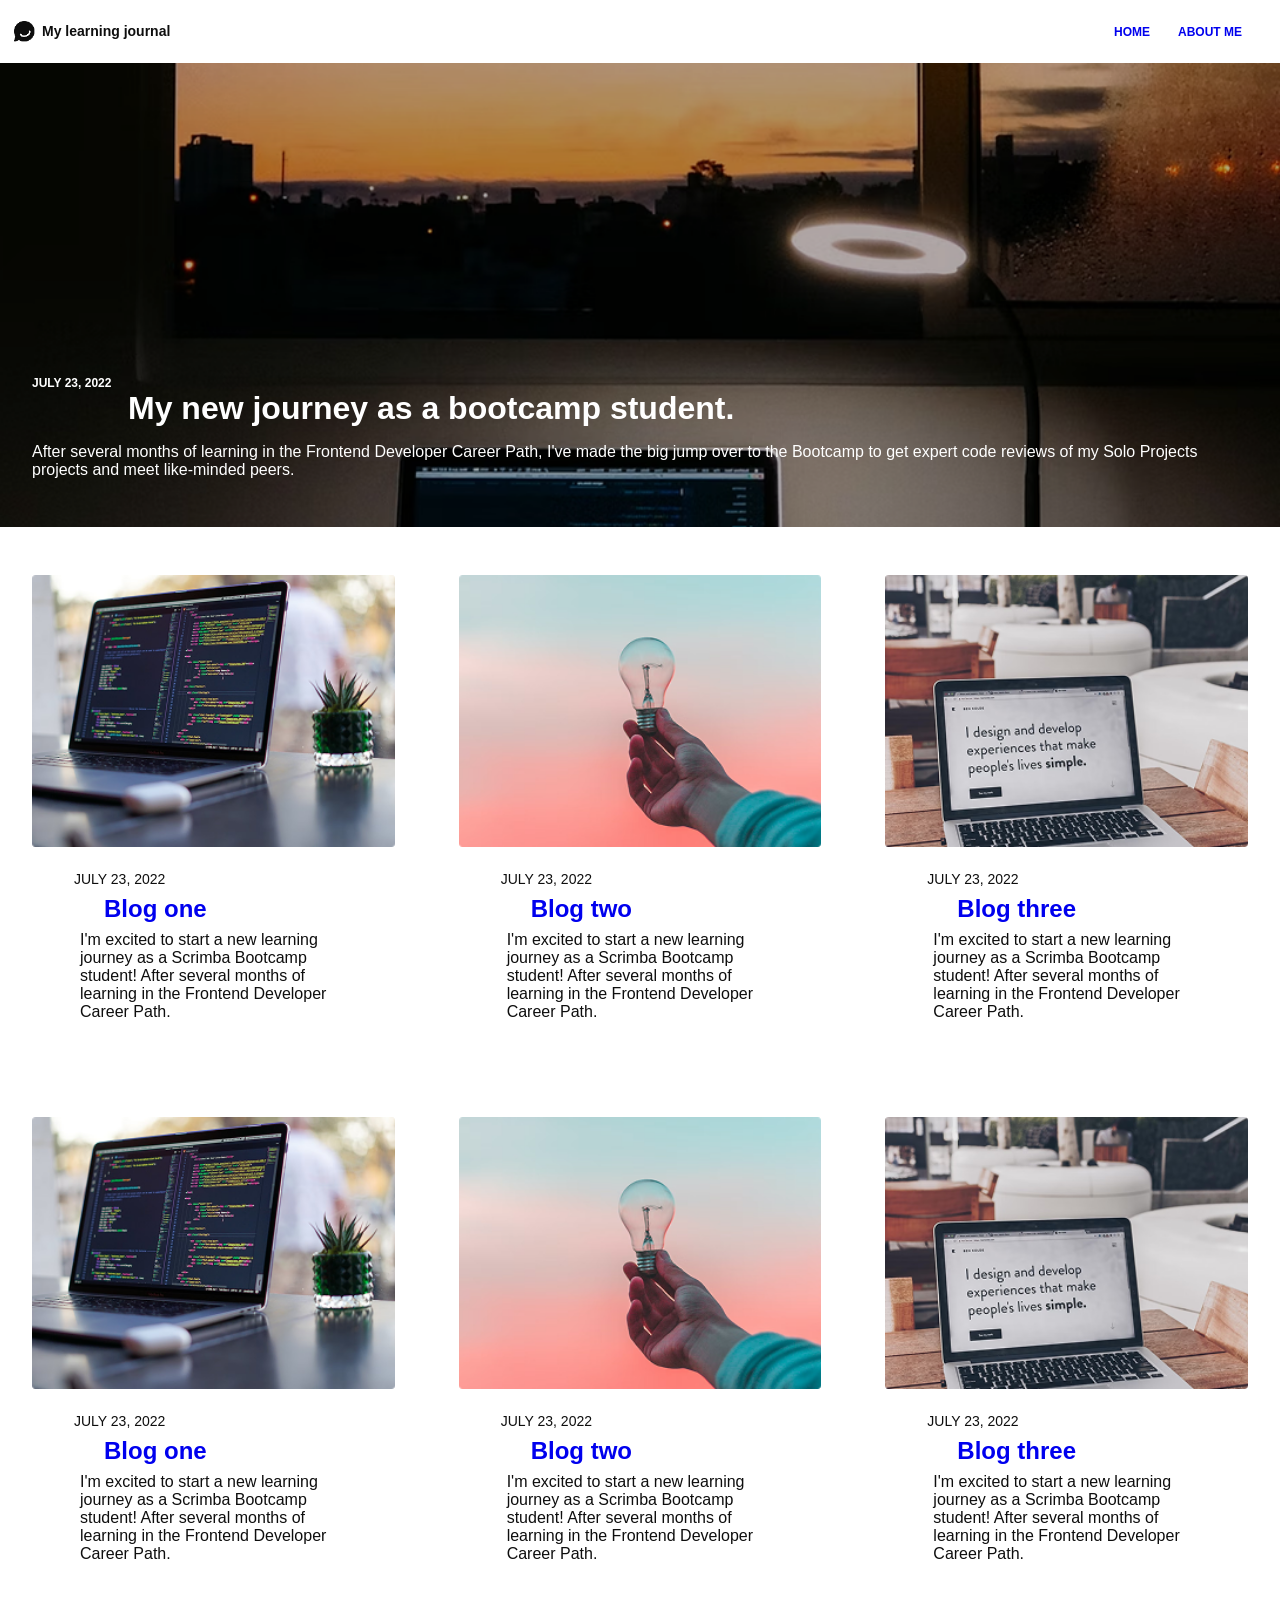
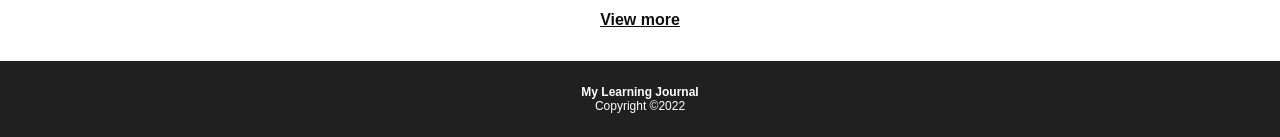
<file: index.html>
<html>
    <head>
        <title>My Learning Journal</title>
        <link rel="stylesheet" href="css/style.css">
    </head>
    <body>

        <header>
            <img src="images/image 17.png" alt="header-icon" class="header-icon">
            <h1>My learning journal</h1>
            <nav class="capitalize">
                <a href="index.html">Home</a>
                <a href="aboutme.html">About me</a>
            </nav>
        </header>

        <main>
             <!-- HERO -->
            <div class="hero">
                <data class="capitalize">JULY 23, 2022</data>
                <h2>My new journey as a bootcamp student.</h2>
                <p>After several months of learning in the Frontend 
                    Developer Career Path, I've made the big jump over to 
                    the Bootcamp to get expert code reviews of my Solo 
                    Projects projects and meet like-minded peers.</p>
            </div>

            <!-- Rescently added articles  -->
            <div class="rescent-articles">
                <article>
                    <img src="images/blog-image-06.png" alt="Some alternative description.">
                    <data class="capitalize">JULY 23, 2022</data>
                    <h3><a href="article.html">Blog one</a></h3>
                    <p>I'm excited to start a new learning journey as a Scrimba 
                        Bootcamp student! After several months of learning in 
                        the Frontend Developer Career Path.</p>
                </article>

                <article>
                    <img src="images/blog-image-04.png" alt="Some alternative description.">
                    <data class="capitalize">JULY 23, 2022</data>
                    <h3><a href="article.html">Blog two</a></h3>
                    <p>I'm excited to start a new learning journey as a Scrimba 
                        Bootcamp student! After several months of learning in 
                        the Frontend Developer Career Path.</p>
                </article>

                <article>
                    <img src="images/blog-image-02.png" alt="Some alternative description.">
                    <data class="capitalize">JULY 23, 2022</data>
                    <h3><a href="article.html">Blog three</a></h3>
                    <p>I'm excited to start a new learning journey as a Scrimba 
                        Bootcamp student! After several months of learning in 
                        the Frontend Developer Career Path.</p>
                </article>
                <article>
                    <img src="images/blog-image-06.png" alt="Some alternative description.">
                    <data class="capitalize">JULY 23, 2022</data>
                    <h3><a href="article.html">Blog one</a></h3>
                    <p>I'm excited to start a new learning journey as a Scrimba 
                        Bootcamp student! After several months of learning in 
                        the Frontend Developer Career Path.</p>
                </article>

                <article>
                    <img src="images/blog-image-04.png" alt="Some alternative description.">
                    <data class="capitalize">JULY 23, 2022</data>
                    <h3><a href="article.html">Blog two</a></h3>
                    <p>I'm excited to start a new learning journey as a Scrimba 
                        Bootcamp student! After several months of learning in 
                        the Frontend Developer Career Path.</p>
                </article>

                <article>
                    <img src="images/blog-image-02.png" alt="Some alternative description.">
                    <data class="capitalize">JULY 23, 2022</data>
                    <h3><a href="article.html">Blog three</a></h3>
                    <p>I'm excited to start a new learning journey as a Scrimba 
                        Bootcamp student! After several months of learning in 
                        the Frontend Developer Career Path.</p>
                </article>
            </div>
            <div class="btn view-more">View more</div>

        </main>
        
        <footer>
            <p>My Learning Journal</p>
            <p class="copyright">Copyright ©2022</p>
        </footer>

    </body>
</html>
</file>
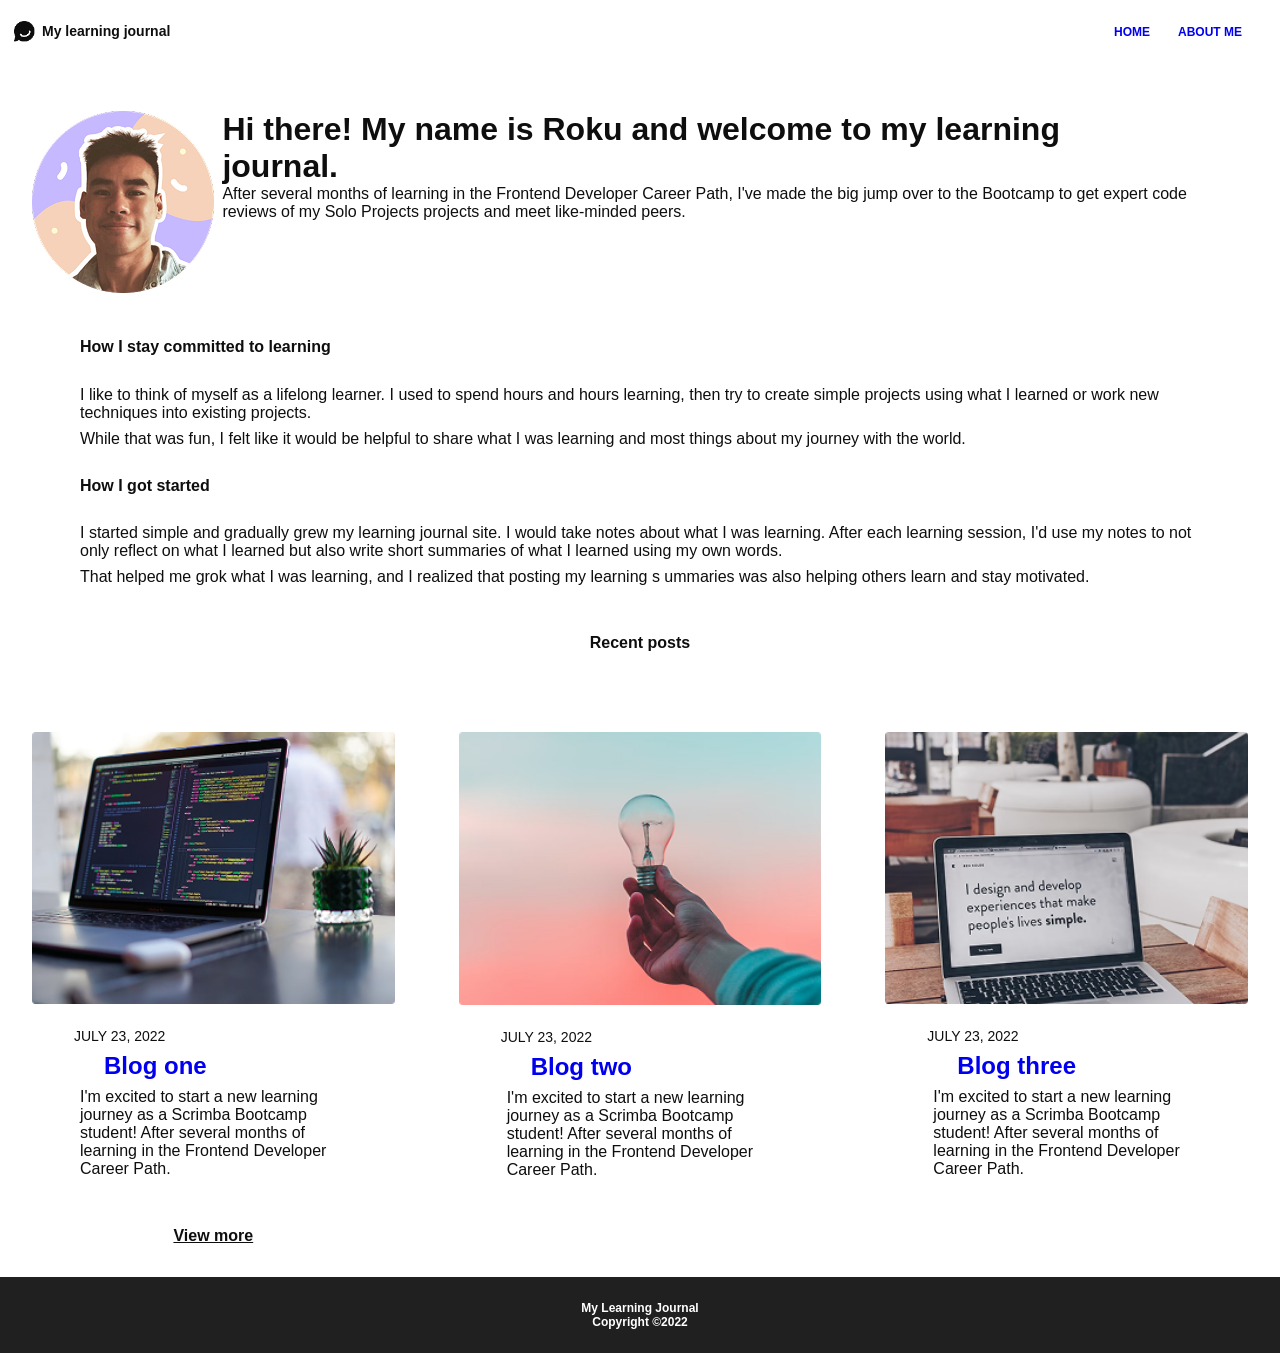
<file: aboutme.html>
<html>
    <head>
        <title>My Learning Journal</title>
        <link rel="stylesheet" href="css/style.css">
    </head>
    <body>

        <header>
            <img src="images/image 17.png" alt="header-icon" class="header-icon">
            <h1>My learning journal</h1>
            <nav class="capitalize">
                <a href="index.html">Home</a>
                <a href="aboutme.html">About me</a>
            </nav>
        </header>

        <main>

            <!-- Main article of the page -->
            <article class="main-article">
                <div class="article-about-me">
                    <img src="images/image 18.png" alt="My front photo" class="img-my-photo">
                    <div class="aricle-about-me-entry">
                        <h2>Hi there! My name is Roku and welcome to my learning journal.</h2>
                        <p>After several months of learning in the Frontend 
                            Developer Career Path, I've made the big jump over to 
                            the Bootcamp to get expert code reviews of my Solo 
                            Projects projects and meet like-minded peers.</p>
                    </div>
                </div>
                <h4>How I stay committed to learning</h4>
                <p>I like to think of myself as a lifelong learner. I used to 
                    spend hours and hours learning, then try to create simple 
                    projects using what I learned or work new techniques into 
                    existing projects.</p>
                <p>While that was fun, I felt like it would be helpful to share 
                    what I was learning and most things about my journey with the world.</p>
                <h4>How I got started</h4>
                <p>I started simple and gradually grew my learning journal site. 
                    I would take notes about what I was learning. After each learning session, 
                    I'd use my notes to not only reflect on what I learned but also write short 
                    summaries of what I learned using my own words.</p> 
                <p>That helped me grok what I was learning, and I realized that posting my learning s
                    ummaries was also helping others learn and stay motivated.</p>
            </article>

            <!-- Rescently added articles  -->
            <div class="rescent-post-tittle">Recent posts</div>
            <div class="rescent-articles">
                <article>
                    <img src="images/blog-image-06.png" alt="Some alternative description.">
                    <data>JULY 23, 2022</data>
                    <h3><a href="article.html">Blog one</a></h3>
                    <p>I'm excited to start a new learning journey as a Scrimba 
                        Bootcamp student! After several months of learning in 
                        the Frontend Developer Career Path.</p>
                </article>

                <article>
                    <img src="images/blog-image-04.png" alt="Some alternative description.">
                    <data>JULY 23, 2022</data>
                    <h3><a href="article.html">Blog two</a></h3>
                    <p>I'm excited to start a new learning journey as a Scrimba 
                        Bootcamp student! After several months of learning in 
                        the Frontend Developer Career Path.</p>
                </article>

                <article>
                    <img src="images/blog-image-02.png" alt="Some alternative description.">
                    <data>JULY 23, 2022</data>
                    <h3><a href="article.html">Blog three</a></h3>
                    <p>I'm excited to start a new learning journey as a Scrimba 
                        Bootcamp student! After several months of learning in 
                        the Frontend Developer Career Path.</p>
                </article>

                <div class="btn">View more</div>
            </div>
        </main>

        <footer>
            <p>My Learning Journal</p>
            <p>Copyright ©2022</p>
        </footer>
    </body>
</html>
</file>
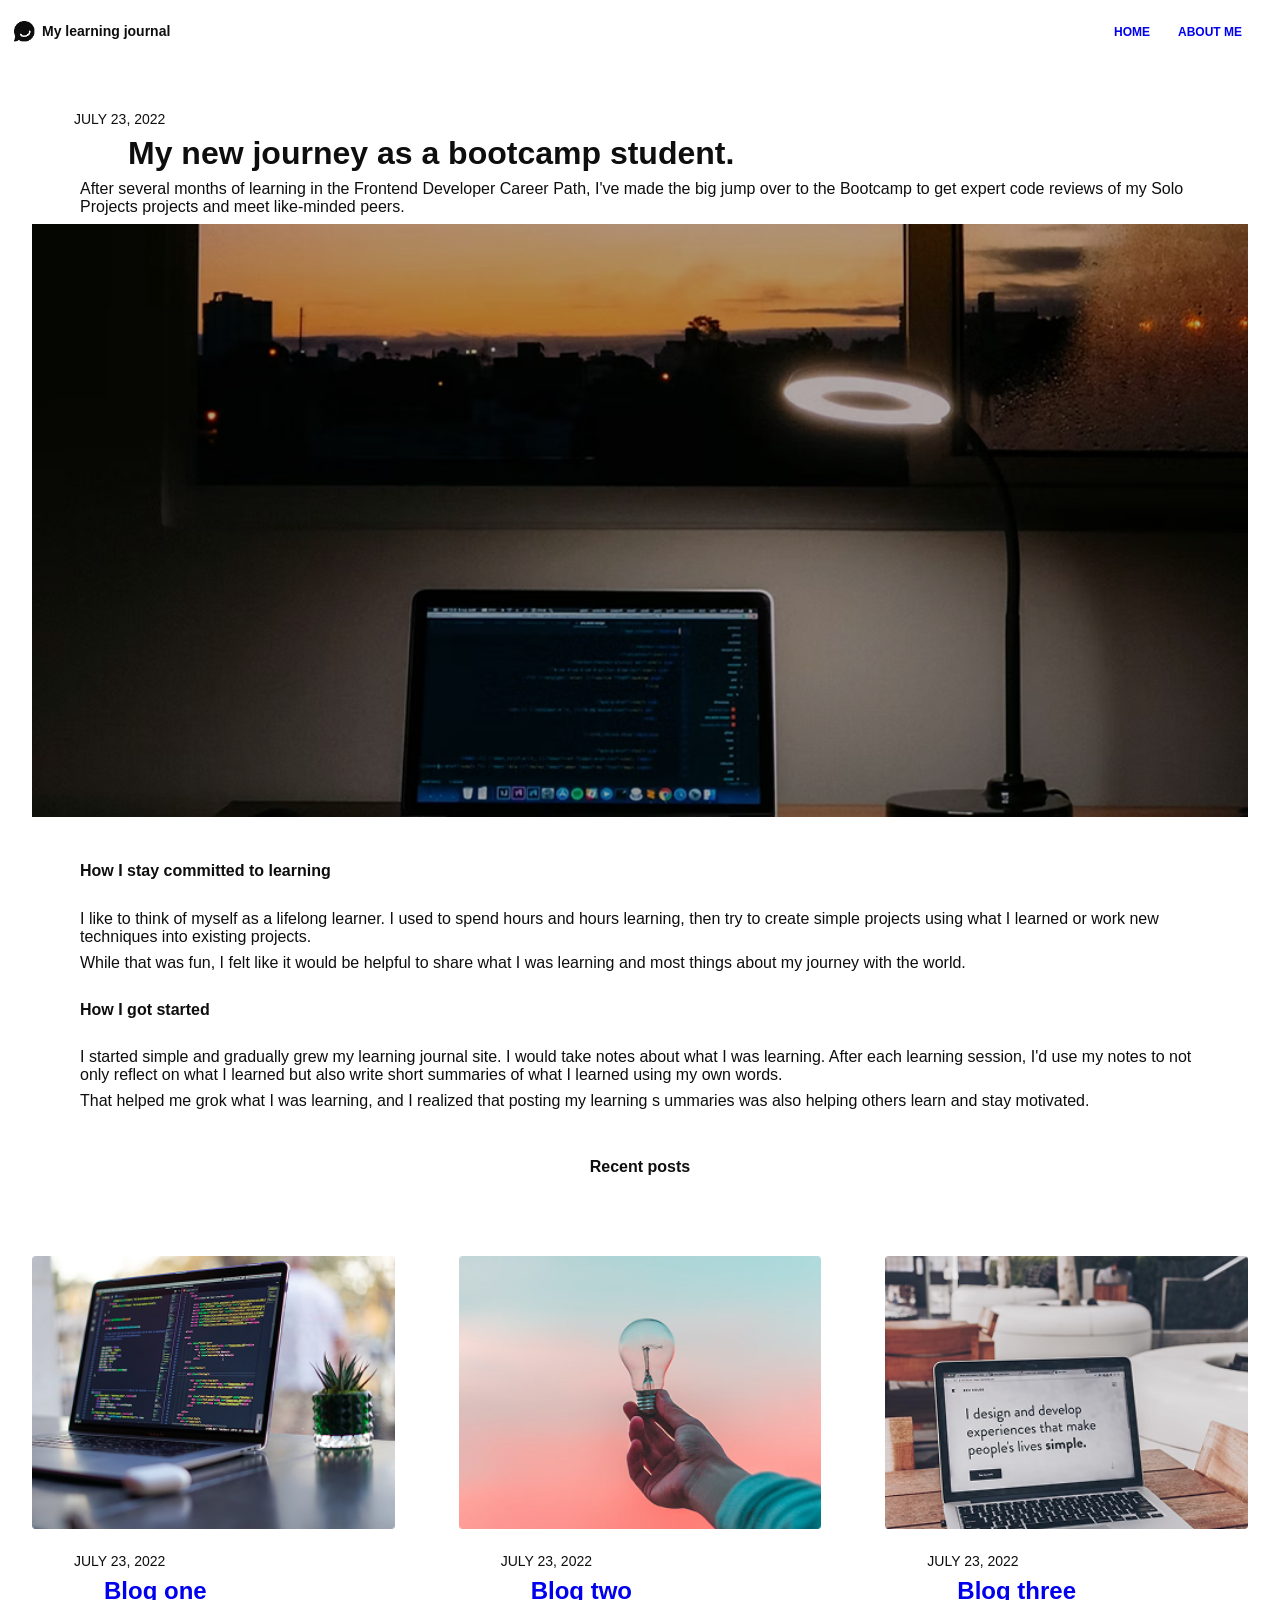
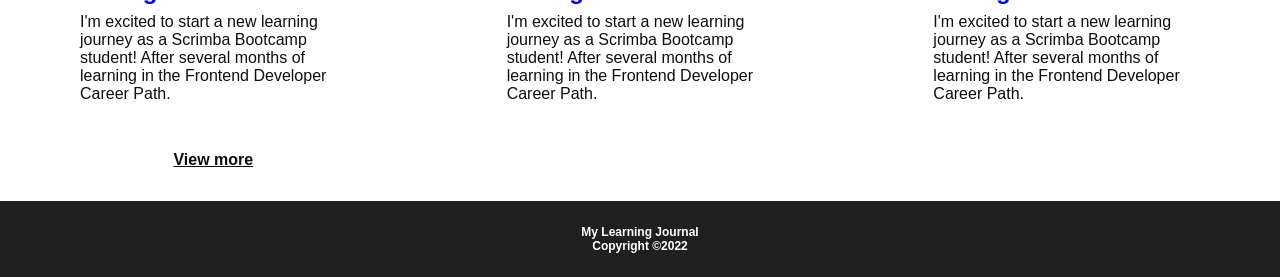
<file: article.html>
<html>
    <head>
        <title>My Learning Journal</title>
        <link rel="stylesheet" href="css/style.css">
    </head>
    <body>

        <header>
            <img src="images/image 17.png" alt="header-icon" class="header-icon">
            <h1>My learning journal</h1>
            <nav class="capitalize">
                <a href="index.html">Home</a>
                <a href="aboutme.html">About me</a>
            </nav>
        </header>

        <main>

            <!-- Main article of the page -->
            <article class="main-article">
                <data>JULY 23, 2022</data>
                <h2>My new journey as a bootcamp student.</h2>
                <p>After several months of learning in the Frontend 
                    Developer Career Path, I've made the big jump over to 
                    the Bootcamp to get expert code reviews of my Solo 
                    Projects projects and meet like-minded peers.</p>
                <img src="images/blog-image-hero.png" alt="hero image">
                <h4>How I stay committed to learning</h4>
                <p>I like to think of myself as a lifelong learner. I used to 
                    spend hours and hours learning, then try to create simple 
                    projects using what I learned or work new techniques into 
                    existing projects.</p>
                <p>While that was fun, I felt like it would be helpful to share 
                    what I was learning and most things about my journey with the world.</p>
                <h4>How I got started</h4>
                <p>I started simple and gradually grew my learning journal site. 
                    I would take notes about what I was learning. After each learning session, 
                    I'd use my notes to not only reflect on what I learned but also write short 
                    summaries of what I learned using my own words.</p> 
                <p>That helped me grok what I was learning, and I realized that posting my learning s
                    ummaries was also helping others learn and stay motivated.</p>
            </article>

            <!-- Rescently added articles  -->
             
            <div class="rescent-post-tittle">Recent posts</div>

            <div class="rescent-articles">
                <article>
                    <img src="images/blog-image-06.png" alt="Some alternative description.">
                    <data>JULY 23, 2022</data>
                    <h3><a href="article.html">Blog one</a></h3>
                    <p>I'm excited to start a new learning journey as a Scrimba 
                        Bootcamp student! After several months of learning in 
                        the Frontend Developer Career Path.</p>
                </article>

                <article>
                    <img src="images/blog-image-04.png" alt="Some alternative description.">
                    <data>JULY 23, 2022</data>
                    <h3><a href="article.html">Blog two</a></h3>
                    <p>I'm excited to start a new learning journey as a Scrimba 
                        Bootcamp student! After several months of learning in 
                        the Frontend Developer Career Path.</p>
                </article>

                <article>
                    <img src="images/blog-image-02.png" alt="Some alternative description.">
                    <data>JULY 23, 2022</data>
                    <h3><a href="article.html">Blog three</a></h3>
                    <p>I'm excited to start a new learning journey as a Scrimba 
                        Bootcamp student! After several months of learning in 
                        the Frontend Developer Career Path.</p>
                </article>

                <div class="btn">View more</div>
            </div>


        </main>

        <footer>
            <p>My Learning Journal</p>
            <p>Copyright ©2022</p>
        </footer>
    </body>
</html>
</file>
<file: css/style.css>
html, 
body {
    margin: 0;
    padding: 0;
    font-family: 'Source Sans Serif',Arial, Helvetica, sans-serif;
    color: #0E0E0E;
}

h1 {
    font-family: 'Roboto', Arial, Helvetica, sans-serif;
    font-weight: bold;
    font-size: 14px;
}

h2 {
    font-weight: bold;
    font-size: 32px; 
    margin: 0;
}

h3 {
    font-weight: bold;
    font-size: 24px;  
    color: #141414;
    margin: 0;
}

.capitalize {
    text-transform: uppercase;
}

header {
    display: flex;
    align-items: center;
    font-weight: bold;
    font-size: 14px;
    padding: 1em;
}

.header-icon {
    height: 1.5em;
    margin-right: 0.5em;
}

nav {
    margin: auto 0 auto auto;
}

nav a {
    margin-right: 2em;
    font-size: 12px;
}

a {
    font-weight: bold;
    text-decoration: none;
}

a:visited,
a:active {
    color: #0E0E0E;
}

a:hover {
    text-decoration: underline;
}

.hero {
    background-image: url("../images/blog-image-hero.png");
    color: white;
    background-size: cover;
    height: 400px;
    display: flex;
    flex-direction: column;
    justify-content: flex-end;
    align-items: start;
    padding: 2em;
}

.hero data {
    font-size: 12px;
    font-weight: bold;
}

.hero p {
    font-weight: normal;
    font-size: 16px;
}

article {
    display: flex;
    flex-direction: column;
    margin: 3em 2em;
    gap: 0.5em;
}

article data {
    font-size: 14px;
    font-weight: normal;
    margin: 0;
}

article p {
    font-size: 16px;
    font-weight: normal;
    margin: 0;
}

article img {
    margin-bottom: 1em;
}

.img-my-photo {
    width: 50%;
}
.rescent-post-tittle {
    text-align: center;
    font-size: 1em;
    font-weight: bold;
    margin-bottom: 2em;
}

.btn {
    text-align: center;
    font-size: 1em;
    font-weight: bold;
    text-decoration: underline;
    margin-bottom: 2em;
}

footer {
    background-color: #202020;
    color: #ffffff;
    text-align: center;
    font-size: 12px;
    padding: 2em;
}

footer p {
    font-weight: bold;
    margin: 0;
}

.copyright {
    font-weight: normal;
}

@media (min-width: 860px) {
    .rescent-articles{
        display: grid;
        grid-template-columns: 1fr 1fr 1fr;
    } 

    article p,
    article data,
    h2, h3, h4 {
        margin-left: 3em;
        margin-right: 3em;
    }

    .img-my-photo {
        float: left;
        width: 15%;
    }

    .article-about-me {
        flex-direction: row;
    }

    .aricle-about-me-entry {
        display: flex;
        flex-direction: column;
    }

    .aricle-about-me-entry h2,
    .aricle-about-me-entry p {
        margin-left: 0.5rem;  
    }
}
</file>
